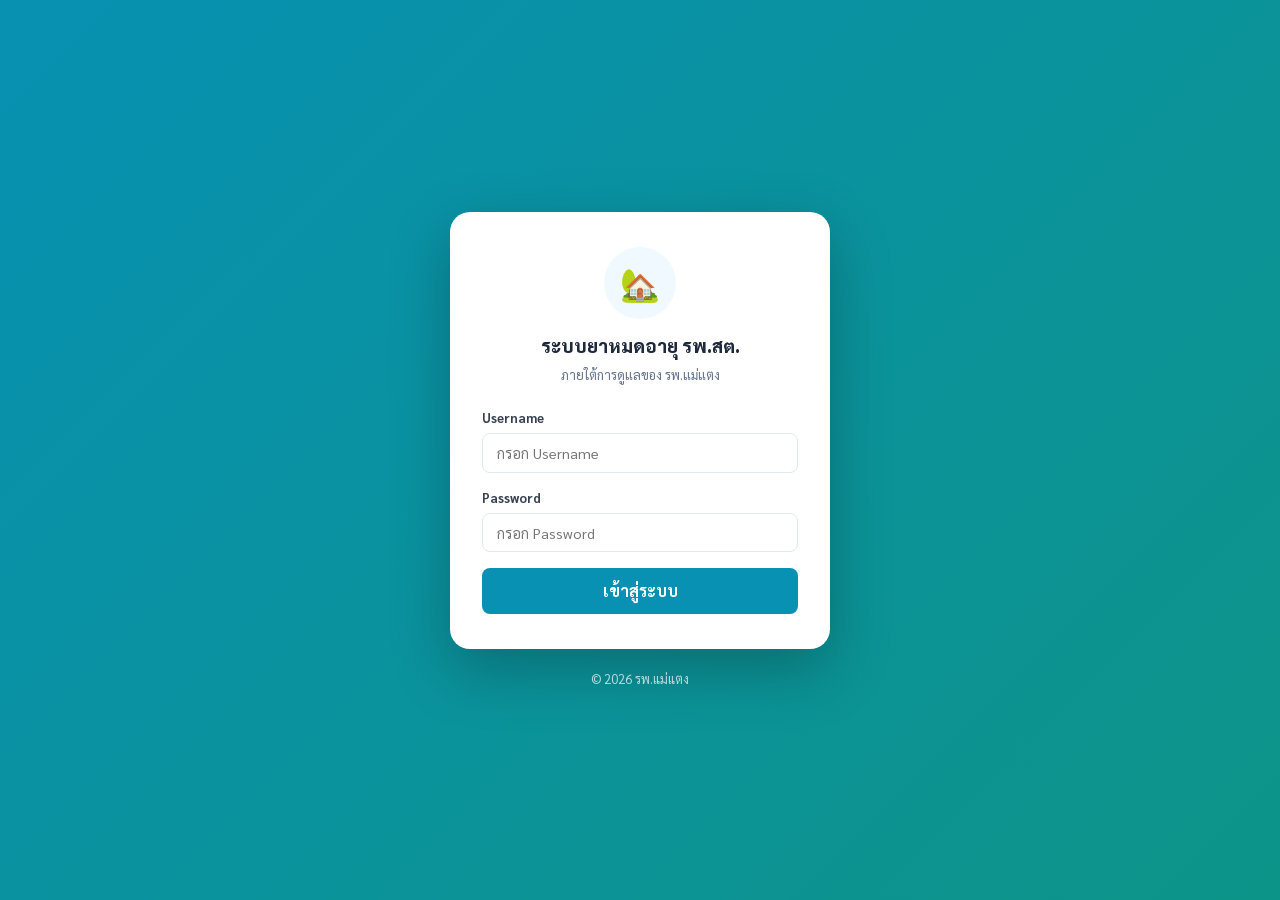
<file: index.html>
<!DOCTYPE html>
<html lang="th">
<head>
<meta charset="UTF-8">
<meta name="viewport" content="width=device-width,initial-scale=1">
<title>ระบบยาหมดอายุ รพ.สต. – รพ.แม่แตง</title>
<link rel="stylesheet" href="style.css">
<style>
/* ── Login Modal ─────────────────────────────── */
.login-overlay { position:fixed;inset:0;background:linear-gradient(135deg,#0891b2,#0d9488);z-index:500;display:flex;flex-direction:column;align-items:center;justify-content:center;padding:1rem; }
.login-card { background:#fff;border-radius:20px;padding:2.2rem 2rem;width:100%;max-width:380px;box-shadow:0 20px 60px rgba(0,0,0,.25); }
.login-logo { text-align:center;margin-bottom:1.5rem; }
.login-icon { width:72px;height:72px;background:#f0f9ff;border-radius:50%;display:flex;align-items:center;justify-content:center;margin:0 auto .8rem;font-size:2rem; }
.login-logo h1 { font-size:1.15rem;font-weight:800;color:#1e293b; }
.login-logo p { font-size:.82rem;color:#64748b;margin-top:.3rem; }

/* ── Calendar ────────────────────────────────── */
.main-grid { display:grid;grid-template-columns:1fr 320px;gap:1rem; }
@media(max-width:900px){ .main-grid { grid-template-columns:1fr; } }

.cal-card { background:#fff;border-radius:16px;box-shadow:0 2px 12px rgba(0,0,0,.08);overflow:hidden; }
.cal-header { background:var(--teal);color:#fff;padding:1rem 1.5rem;display:flex;align-items:center;justify-content:space-between; }
.cal-header h2 { font-size:1.3rem;font-weight:800; }
.cal-header .year { font-size:.85rem;opacity:.8; }
.cal-nav { background:rgba(255,255,255,.2);border:none;color:#fff;width:34px;height:34px;border-radius:50%;cursor:pointer;font-size:1.1rem;display:flex;align-items:center;justify-content:center; }
.cal-nav:hover { background:rgba(255,255,255,.35); }

.cal-grid { padding:.8rem; }
.cal-days-header { display:grid;grid-template-columns:repeat(7,1fr);text-align:center;margin-bottom:.3rem; }
.cal-days-header span { font-size:.78rem;font-weight:700;color:var(--sub);padding:.3rem 0; }
.cal-days-header span:first-child { color:#dc2626; }
.cal-days-header span:last-child { color:#2563eb; }

.cal-cells { display:grid;grid-template-columns:repeat(7,1fr);gap:2px; }
.cal-cell { min-height:72px;padding:.3rem .25rem;border-radius:8px;cursor:pointer;transition:.15s;position:relative; }
.cal-cell:hover { background:#f0f9ff; }
.cal-cell.today { background:#ecfdf5; }
.cal-cell.today .cal-date { background:var(--teal);color:#fff;border-radius:50%;width:26px;height:26px;display:flex;align-items:center;justify-content:center;margin:0 auto; }
.cal-cell.other-month .cal-date { color:#cbd5e1; }
.cal-cell.sunday .cal-date { color:#dc2626; }
.cal-cell.saturday .cal-date { color:#2563eb; }
.cal-date { font-size:.82rem;font-weight:700;text-align:center;margin-bottom:.2rem; }
.cal-date-thai { font-size:.65rem;color:var(--sub);text-align:center;margin-bottom:.2rem; }

.cal-events { display:flex;flex-direction:column;gap:1px; }
.cal-event { font-size:.62rem;padding:.1rem .3rem;border-radius:4px;overflow:hidden;white-space:nowrap;text-overflow:ellipsis;cursor:pointer;font-weight:600; }
.ev-expired { background:#fee2e2;color:#7f1d1d; }
.ev-w1      { background:#fecaca;color:#7f1d1d; }
.ev-m1      { background:#fed7aa;color:#92400e; }
.ev-m6      { background:#d1fae5;color:#065f46; }

/* ── Legend ──────────────────────────────────── */
.legend { display:flex;gap:.8rem;flex-wrap:wrap;padding:.6rem 1rem;border-top:1px solid var(--border);font-size:.75rem; }
.legend-item { display:flex;align-items:center;gap:.3rem; }
.legend-dot { width:10px;height:10px;border-radius:50%; }

/* ── Right panel ─────────────────────────────── */
.side-card { background:#fff;border-radius:14px;box-shadow:0 2px 12px rgba(0,0,0,.08);padding:1.1rem;margin-bottom:.9rem; }
.side-title { font-size:.9rem;font-weight:800;color:var(--teal);margin-bottom:.8rem;display:flex;align-items:center;gap:.4rem; }
.stat-row { display:flex;gap:.5rem;margin-bottom:.6rem; }
.stat-box { flex:1;border-radius:10px;padding:.65rem .5rem;text-align:center;cursor:pointer;transition:.15s; }
.stat-box:hover { opacity:.85; }
.stat-box .n { font-size:1.3rem;font-weight:800; }
.stat-box .l { font-size:.68rem;margin-top:.15rem; }
.sb-expired { background:#fee2e2;color:#7f1d1d; }
.sb-w1      { background:#fecaca;color:#7f1d1d; }
.sb-m1      { background:#fed7aa;color:#92400e; }

.upcoming-item { padding:.6rem 0;border-bottom:1px solid var(--border);display:flex;gap:.6rem;align-items:flex-start;cursor:pointer; }
.upcoming-item:last-child { border-bottom:none; }
.up-icon { font-size:1rem;flex-shrink:0; }
.up-name { font-size:.83rem;font-weight:700;line-height:1.3; }
.up-meta { font-size:.73rem;color:var(--sub);margin-top:.1rem; }
.up-badge { font-size:.7rem;font-weight:700;padding:.1rem .4rem;border-radius:8px;white-space:nowrap;flex-shrink:0;margin-top:.15rem; }

.today-box { background:var(--teal);color:#fff;border-radius:12px;padding:.9rem 1rem; }
.today-box .t-date { font-size:1.1rem;font-weight:800; }
.today-box .t-sub { font-size:.78rem;opacity:.8; }

/* ── Event popup ─────────────────────────────── */
.popup-bg { position:fixed;inset:0;background:rgba(0,0,0,.4);z-index:300;display:none;align-items:flex-end;justify-content:center; }
.popup-bg.show { display:flex; }
@media(min-width:600px){ .popup-bg { align-items:center;padding:1rem; } }
.popup { background:#fff;border-radius:16px 16px 0 0;width:100%;max-width:460px;max-height:80vh;overflow-y:auto;padding:1.3rem; }
@media(min-width:600px){ .popup { border-radius:16px; } }
.popup h3 { font-size:.95rem;font-weight:800;color:var(--teal);margin-bottom:.8rem; }
.popup-item { padding:.6rem 0;border-bottom:1px solid var(--border);display:flex;gap:.6rem; }
.popup-item:last-child { border-bottom:none; }
</style>
</head>
<body>

<!-- Login overlay -->
<div class="login-overlay" id="loginOverlay">
  <div class="login-card">
    <div class="login-logo">
      <div class="login-icon">🏡</div>
      <h1>ระบบยาหมดอายุ รพ.สต.</h1>
      <p id="loginSubtitle">ภายใต้การดูแลของ รพ.แม่แตง</p>
    </div>
    <div class="alert alert-err" id="loginErr"></div>
    <div class="field">
      <label>Username</label>
      <input type="text" id="loginU" placeholder="กรอก Username" autocomplete="username">
    </div>
    <div class="field">
      <label>Password</label>
      <input type="password" id="loginP" placeholder="กรอก Password" autocomplete="current-password">
    </div>
    <button class="btn btn-teal" style="width:100%;justify-content:center;padding:.8rem;font-size:1rem" id="loginBtn" onclick="doLogin()">
      เข้าสู่ระบบ
    </button>
  </div>
  <div style="color:rgba(255,255,255,.7);font-size:.8rem;margin-top:1.2rem">© 2026 รพ.แม่แตง</div>
</div>

<!-- Main app (hidden until login) -->
<div id="mainApp" style="display:none">
  <div class="topbar">
    <h1>🏡 ระบบยาหมดอายุ</h1>
    <span class="pcu-tag" id="pcuTag"></span>
    <a href="dashboard.html" class="tb-btn">📋 รายการ</a>
    <a href="form.html" class="tb-btn">+ เพิ่ม</a>
    <a href="report.html" class="tb-btn">📊 รายงาน</a>
    <a href="exchange.html" class="tb-btn">🔄 แลกยา</a>
    <span id="adminBtnTop" style="display:none"><a href="admin.html" class="tb-btn">⚙️ Admin</a></span>
    <button class="tb-btn danger" onclick="doLogout()">ออก</button>
  </div>

  <div class="wrap">
    <div class="main-grid">
      <!-- ── Calendar ── -->
      <div>
        <div class="cal-card">
          <div class="cal-header">
            <button class="cal-nav" onclick="changeMonth(-1)">◀</button>
            <div style="text-align:center">
              <div class="cal-header h2" id="calMonthName"></div>
              <div class="cal-header year" id="calYearName"></div>
            </div>
            <button class="cal-nav" onclick="changeMonth(1)">▶</button>
          </div>
          <div class="cal-grid">
            <div class="cal-days-header">
              <span>อา</span><span>จ</span><span>อ</span><span>พ</span>
              <span>พฤ</span><span>ศ</span><span>ส</span>
            </div>
            <div class="cal-cells" id="calCells"></div>
          </div>
          <div class="legend">
            <div class="legend-item"><div class="legend-dot" style="background:#dc2626"></div>หมดอายุแล้ว</div>
            <div class="legend-item"><div class="legend-dot" style="background:#f97316"></div>≤ 7 วัน</div>
            <div class="legend-item"><div class="legend-dot" style="background:#eab308"></div>≤ 30 วัน</div>
            <div class="legend-item"><div class="legend-dot" style="background:#16a34a"></div>ปลอดภัย</div>
          </div>
        </div>
      </div>

      <!-- ── Right panel ── -->
      <div>
        <!-- Today -->
        <div class="side-card" style="padding:0;overflow:hidden">
          <div class="today-box">
            <div class="t-date" id="todayThai"></div>
            <div class="t-sub" id="todayEng"></div>
          </div>
        </div>

        <!-- Stats -->
        <div class="side-card">
          <div class="side-title">📊 สรุปสถานะ</div>
          <div class="stat-row">
            <div class="stat-box sb-expired" onclick="goFilter('expired')">
              <div class="n" id="sExp">–</div>
              <div class="l">หมดอายุแล้ว</div>
            </div>
            <div class="stat-box sb-w1" onclick="goFilter('w1')">
              <div class="n" id="sW1">–</div>
              <div class="l">≤ 7 วัน</div>
            </div>
            <div class="stat-box sb-m1" onclick="goFilter('m1')">
              <div class="n" id="sM1">–</div>
              <div class="l">≤ 30 วัน</div>
            </div>
          </div>
        </div>

        <!-- Upcoming -->
        <div class="side-card">
          <div class="side-title">⏰ กำลังจะหมดอายุ</div>
          <div id="upcomingList">
            <div style="text-align:center;padding:1rem;color:var(--sub);font-size:.85rem">⏳ กำลังโหลด...</div>
          </div>
        </div>
      </div>
    </div>
  </div>
</div>

<!-- Event popup -->
<div class="popup-bg" id="evPopup" onclick="closePopup(event)">
  <div class="popup">
    <h3 id="popTitle"></h3>
    <div id="popContent"></div>
    <button class="btn btn-gray" style="margin-top:.8rem;width:100%;justify-content:center" onclick="document.getElementById('evPopup').classList.remove('show')">ปิด</button>
  </div>
</div>

<script src="config.js"></script>
<script src="api.js"></script>
<script>
const THAI_MONTHS = ['','มกราคม','กุมภาพันธ์','มีนาคม','เมษายน','พฤษภาคม','มิถุนายน',
                     'กรกฎาคม','สิงหาคม','กันยายน','ตุลาคม','พฤศจิกายน','ธันวาคม'];
const THAI_MONTHS_SHORT = ['','ม.ค.','ก.พ.','มี.ค.','เม.ย.','พ.ค.','มิ.ย.',
                           'ก.ค.','ส.ค.','ก.ย.','ต.ค.','พ.ย.','ธ.ค.'];
const DAYS_EN = ['Sunday','Monday','Tuesday','Wednesday','Thursday','Friday','Saturday'];

let curYear, curMonth;
let allItems = [];

// ── Init ──────────────────────────────────────
window.addEventListener('DOMContentLoaded', () => {
  const sess = getSession();
  if (sess) {
    showApp(sess);
  } else {
    document.getElementById('loginOverlay').style.display = 'flex';
  }
  document.getElementById('loginP').addEventListener('keydown', e => {
    if (e.key === 'Enter') doLogin();
  });
});

function showApp(sess) {
  document.getElementById('loginOverlay').style.display = 'none';
  document.getElementById('mainApp').style.display = '';
  document.getElementById('pcuTag').textContent = '🏥 ' + sess.pcu_name;
  if (['admin','superadmin'].includes(sess.role))
    document.getElementById('adminBtnTop').style.display = '';

  // Today
  const now = new Date();
  const todayThai = now.getDate() + ' ' + THAI_MONTHS[now.getMonth()+1] + ' ' + (now.getFullYear()+543);
  document.getElementById('todayThai').textContent = todayThai;
  document.getElementById('todayEng').textContent  = DAYS_EN[now.getDay()];

  curYear  = now.getFullYear();
  curMonth = now.getMonth() + 1;
  loadData();
}

// ── Login ─────────────────────────────────────
async function doLogin() {
  const u   = document.getElementById('loginU').value.trim();
  const p   = document.getElementById('loginP').value;
  const btn = document.getElementById('loginBtn');
  const err = document.getElementById('loginErr');
  if (!u || !p) { showLoginErr('กรุณากรอก Username และ Password'); return; }
  btn.disabled = true;
  btn.innerHTML = '<span class="btn-spin"></span> กำลังเข้าสู่ระบบ...';
  err.className = 'alert alert-err';
  const res = await api('login', { username:u, password:p });
  btn.disabled = false; btn.textContent = 'เข้าสู่ระบบ';
  if (!res?.ok) { showLoginErr(res?.error||'เกิดข้อผิดพลาด'); return; }
  setSession(res.data);
  showApp(res.data);
}

function showLoginErr(msg) {
  const el = document.getElementById('loginErr');
  el.textContent = '⚠️ ' + msg;
  el.className = 'alert alert-err show';
}

async function doLogout() {
  await api('logout');
  clearSession();
  document.getElementById('mainApp').style.display = 'none';
  document.getElementById('loginOverlay').style.display = 'flex';
}

// ── Load Data ─────────────────────────────────
async function loadData() {
  const [statsR, itemsDrug, itemsVacc] = await Promise.all([
    api('getStats'),
    api('getItems', { type:'drug', filter:'all' }),
    api('getItems', { type:'vaccine', filter:'all' }),
  ]);

  if (statsR?.ok) {
    const s = statsR.data;
    document.getElementById('sExp').textContent = s.expired;
    document.getElementById('sW1').textContent  = s.d7;
    document.getElementById('sM1').textContent  = s.d30;
  }

  allItems = [
    ...(itemsDrug?.ok  ? itemsDrug.data  : []),
    ...(itemsVacc?.ok ? itemsVacc.data : []),
  ];

  renderCalendar();
  renderUpcoming();
}

// ── Calendar ──────────────────────────────────
function changeMonth(d) {
  curMonth += d;
  if (curMonth > 12) { curMonth = 1;  curYear++; }
  if (curMonth < 1)  { curMonth = 12; curYear--; }
  renderCalendar();
}

function renderCalendar() {
  document.getElementById('calMonthName').textContent = THAI_MONTHS[curMonth];
  document.getElementById('calYearName').textContent  = 'พ.ศ. ' + (curYear+543) + ' (ค.ศ. ' + curYear + ')';

  const today   = new Date();
  const firstDay= new Date(curYear, curMonth-1, 1);
  const lastDay = new Date(curYear, curMonth, 0);
  const startDow= firstDay.getDay(); // 0=Sun
  const daysInM = lastDay.getDate();

  // Group items by date
  const byDate = {};
  allItems.forEach(item => {
    const d = item.expiry_date;
    if (d) { if (!byDate[d]) byDate[d] = []; byDate[d].push(item); }
  });

  let html = '';
  // ช่องก่อนวันที่ 1
  const prevLast = new Date(curYear, curMonth-1, 0).getDate();
  for (let i = startDow - 1; i >= 0; i--) {
    const d   = prevLast - i;
    const thD = d + ' ' + THAI_MONTHS_SHORT[curMonth === 1 ? 12 : curMonth-1];
    html += `<div class="cal-cell other-month"><div class="cal-date">${d}</div><div class="cal-date-thai">${thD}</div></div>`;
  }

  for (let d = 1; d <= daysInM; d++) {
    const date    = new Date(curYear, curMonth-1, d);
    const dateStr = `${curYear}-${String(curMonth).padStart(2,'0')}-${String(d).padStart(2,'0')}`;
    const isToday = d===today.getDate() && curMonth===today.getMonth()+1 && curYear===today.getFullYear();
    const dow     = date.getDay();
    const thD     = d + ' ' + THAI_MONTHS_SHORT[curMonth];

    let cls = 'cal-cell';
    if (isToday)   cls += ' today';
    if (dow === 0) cls += ' sunday';
    if (dow === 6) cls += ' saturday';

    const items  = byDate[dateStr] || [];
    const evHtml = items.slice(0,3).map(item => {
      const dl = item.days_left ?? Math.ceil((new Date(item.expiry_date)-new Date())/86400000);
      const ec = dl < 0 ? 'ev-expired' : dl <= 7 ? 'ev-w1' : dl <= 30 ? 'ev-m1' : 'ev-m6';
      const icon = item.item_type==='vaccine'?'💉':'💊';
      return `<div class="cal-event ${ec}" title="${item.drug_name}">${icon} ${item.drug_name}</div>`;
    }).join('') + (items.length > 3 ? `<div class="cal-event" style="background:#f1f5f9;color:#64748b">+${items.length-3} รายการ</div>` : '');

    html += `<div class="${cls}" onclick="showPopup('${dateStr}','${thD}')">
      <div class="cal-date">${d}</div>
      <div class="cal-date-thai" style="${isToday?'display:none':''}">${thD}</div>
      <div class="cal-events">${evHtml}</div>
    </div>`;
  }

  // ช่องหลัง
  const remaining = (7 - (startDow + daysInM) % 7) % 7;
  for (let d = 1; d <= remaining; d++) {
    const thD = d + ' ' + THAI_MONTHS_SHORT[curMonth === 12 ? 1 : curMonth+1];
    html += `<div class="cal-cell other-month"><div class="cal-date">${d}</div><div class="cal-date-thai">${thD}</div></div>`;
  }

  document.getElementById('calCells').innerHTML = html;
}

// ── Upcoming ──────────────────────────────────
function renderUpcoming() {
  const soon = allItems
    .filter(r => r.days_left !== undefined ? r.days_left <= 30 && r.days_left >= 0 : true)
    .sort((a,b) => new Date(a.expiry_date)-new Date(b.expiry_date))
    .slice(0, 5);

  if (!soon.length) {
    document.getElementById('upcomingList').innerHTML =
      '<div style="text-align:center;padding:1rem;color:var(--sub);font-size:.85rem">✅ ไม่มียาใกล้หมดอายุ</div>';
    return;
  }
  document.getElementById('upcomingList').innerHTML = soon.map(r => {
    const icon  = r.item_type==='vaccine'?'💉':'💊';
    const sub   = r.item_type==='vaccine' ? r.vaccine_group : r.dosage_form;
    const dl    = r.days_left ?? 0;
    const bc    = dl <= 7 ? '#fee2e2;color:#7f1d1d' : dl <= 30 ? '#fed7aa;color:#92400e' : '#dcfce7;color:#14532d';
    const tDate = thaiDate(r.expiry_date);
    return `<div class="upcoming-item" onclick="window.location='dashboard.html'">
      <div class="up-icon">${icon}</div>
      <div style="flex:1;min-width:0">
        <div class="up-name">${esc(r.drug_name)}</div>
        <div class="up-meta">${esc(sub||'')} | ${tDate}</div>
      </div>
      <div class="up-badge" style="background:${bc}">อีก ${dl} วัน</div>
    </div>`;
  }).join('');
}

// ── Popup ─────────────────────────────────────
function showPopup(dateStr, thD) {
  const items = allItems.filter(r => r.expiry_date === dateStr);
  if (!items.length) return;
  const thM = ['','ม.ค.','ก.พ.','มี.ค.','เม.ย.','พ.ค.','มิ.ย.','ก.ค.','ส.ค.','ก.ย.','ต.ค.','พ.ย.','ธ.ค.'];
  const d   = new Date(dateStr);
  const fullDate = d.getDate() + ' ' + THAI_MONTHS[d.getMonth()+1] + ' ' + (d.getFullYear()+543);
  document.getElementById('popTitle').textContent  = '📅 ' + fullDate;
  document.getElementById('popContent').innerHTML  = items.map(r => {
    const dl   = r.days_left ?? Math.ceil((new Date(r.expiry_date)-new Date())/86400000);
    const icon = r.item_type==='vaccine'?'💉':'💊';
    const sub  = r.item_type==='vaccine' ? r.vaccine_group : r.dosage_form;
    return `<div class="popup-item">
      <div style="font-size:1.2rem">${icon}</div>
      <div style="flex:1;min-width:0">
        <div style="font-weight:700;font-size:.88rem">${esc(r.drug_name)}</div>
        <div style="font-size:.78rem;color:var(--sub)">${esc(sub||'')} ${r.lot_number?'| '+r.lot_number:''}</div>
      </div>
      ${statusBadge(dl)}
    </div>`;
  }).join('');
  document.getElementById('evPopup').classList.add('show');
}

function closePopup(e) {
  if (e.target.id === 'evPopup') document.getElementById('evPopup').classList.remove('show');
}

function goFilter(f) {
  window.location.href = 'dashboard.html?filter=' + f;
}
</script>
</body>
</html>
</file>
<file: style.css>
/* ══════════════════════════════════════════════
   PCU Drug Expiry – Global Styles
   ══════════════════════════════════════════════ */
@import url('https://fonts.googleapis.com/css2?family=Sarabun:wght@400;500;600;700;800&display=swap');

:root {
  --teal:   #0891b2;
  --teal2:  #0e7490;
  --bg:     #f0f9ff;
  --card:   #ffffff;
  --border: #e2e8f0;
  --text:   #1e293b;
  --sub:    #64748b;
  --red:    #dc2626;
  --green:  #16a34a;
  --orange: #ea580c;
  --yellow: #ca8a04;
}

*, *::before, *::after { box-sizing: border-box; margin: 0; padding: 0; }

body {
  font-family: 'Sarabun', sans-serif;
  background: var(--bg);
  color: var(--text);
  font-size: 15px;
  line-height: 1.5;
}

/* ── Topbar ─────────────────────────────────── */
.topbar {
  background: var(--teal);
  color: #fff;
  padding: .65rem 1rem;
  display: flex;
  align-items: center;
  gap: .6rem;
  flex-wrap: wrap;
  position: sticky;
  top: 0;
  z-index: 100;
  box-shadow: 0 2px 8px rgba(0,0,0,.2);
}
.topbar h1 { flex: 1; font-size: .95rem; font-weight: 800; min-width: 0; overflow: hidden; text-overflow: ellipsis; white-space: nowrap; }
.topbar .pcu-tag { background: rgba(255,255,255,.18); padding: .2rem .6rem; border-radius: 10px; font-size: .75rem; max-width: 160px; overflow: hidden; text-overflow: ellipsis; white-space: nowrap; }
.tb-btn { color: #fff; background: rgba(255,255,255,.18); border: none; padding: .28rem .7rem; border-radius: 14px; cursor: pointer; font-family: 'Sarabun', sans-serif; font-size: .78rem; white-space: nowrap; text-decoration: none; display: inline-block; }
.tb-btn:hover { background: rgba(255,255,255,.3); }
.tb-btn.danger { background: rgba(220,38,38,.4); }

/* ── Wrapper ─────────────────────────────────── */
.wrap { max-width: 1060px; margin: 0 auto; padding: .9rem 1rem; }

/* ── Stats ──────────────────────────────────── */
.stats { display: flex; gap: .4rem; flex-wrap: wrap; margin-bottom: .9rem; }
.stat {
  background: var(--card);
  border-radius: 12px;
  padding: .65rem .8rem;
  flex: 1;
  min-width: 82px;
  display: flex;
  align-items: center;
  gap: .45rem;
  cursor: pointer;
  border: 2px solid transparent;
  text-decoration: none;
  color: inherit;
  box-shadow: 0 1px 6px rgba(0,0,0,.07);
  transition: .15s;
}
.stat:hover, .stat.on { border-color: var(--teal); }
.stat .ico { font-size: 1.2rem; }
.stat .num { font-size: 1.2rem; font-weight: 800; line-height: 1; }
.stat .lbl { font-size: .62rem; color: var(--sub); line-height: 1.3; }
.s-total .num   { color: var(--teal); }
.s-expired .num { color: var(--red); }
.s-w1 .num      { color: #7f1d1d; }
.s-m1 .num      { color: #991b1b; }
.s-m3 .num      { color: #92400e; }
.s-m6 .num      { color: #78350f; }

/* ── Tabs ───────────────────────────────────── */
.type-tabs { display: flex; gap: .4rem; margin-bottom: .8rem; }
.ttab {
  flex: 1;
  padding: .55rem;
  border: 2px solid var(--border);
  border-radius: 10px;
  text-align: center;
  cursor: pointer;
  font-weight: 700;
  font-size: .88rem;
  background: var(--card);
  color: var(--sub);
  text-decoration: none;
  transition: .15s;
}
.ttab.on { background: var(--teal); color: #fff; border-color: var(--teal); }

/* ── Toolbar ────────────────────────────────── */
.toolbar { display: flex; gap: .5rem; flex-wrap: wrap; align-items: center; margin-bottom: .75rem; }
.toolbar input {
  flex: 1;
  min-width: 160px;
  padding: .5rem .85rem;
  border: 1.5px solid var(--border);
  border-radius: 8px;
  font-family: 'Sarabun', sans-serif;
  font-size: .88rem;
  outline: none;
}
.toolbar input:focus { border-color: var(--teal); }

/* ── Buttons ────────────────────────────────── */
.btn {
  border: none;
  padding: .5rem 1rem;
  border-radius: 8px;
  cursor: pointer;
  font-family: 'Sarabun', sans-serif;
  font-weight: 700;
  font-size: .85rem;
  text-decoration: none;
  display: inline-flex;
  align-items: center;
  gap: .3rem;
  transition: .15s;
  white-space: nowrap;
}
.btn-teal   { background: var(--teal); color: #fff; }
.btn-teal:hover { background: var(--teal2); }
.btn-gray   { background: #f1f5f9; color: #374151; }
.btn-gray:hover { background: #e2e8f0; }
.btn-red    { background: #fee2e2; color: var(--red); }
.btn-red:hover { background: #fecaca; }
.btn-green  { background: #d1fae5; color: var(--green); }
.btn-sm { padding: .28rem .6rem; font-size: .78rem; }
.btn:disabled { opacity: .55; cursor: not-allowed; }

/* ── Table ──────────────────────────────────── */
.tbl-wrap { background: var(--card); border-radius: 12px; box-shadow: 0 1px 8px rgba(0,0,0,.07); overflow: auto; -webkit-overflow-scrolling: touch; }
table { width: 100%; border-collapse: collapse; min-width: 520px; }
th { background: #f0f9ff; padding: .55rem .8rem; text-align: left; font-size: .78rem; font-weight: 700; color: var(--sub); border-bottom: 2px solid var(--border); white-space: nowrap; }
td { padding: .55rem .8rem; font-size: .84rem; border-bottom: 1px solid var(--border); vertical-align: middle; }
tr:last-child td { border-bottom: none; }
tr:hover td { background: #f0f9ff; }
.act { display: flex; gap: .3rem; }
.empty-row td { text-align: center; padding: 2rem; color: var(--sub); }

/* ── Badges ─────────────────────────────────── */
.badge { display: inline-block; padding: .12rem .5rem; border-radius: 10px; font-size: .72rem; font-weight: 700; white-space: nowrap; }
.badge.expired { background: #fee2e2; color: #7f1d1d; }
.badge.w1      { background: #fecaca; color: #7f1d1d; }
.badge.m1      { background: #fde8d8; color: #9a3412; }
.badge.m3      { background: #fed7aa; color: #92400e; }
.badge.m6      { background: #fef9c3; color: #78350f; }
.badge.ok      { background: #dcfce7; color: #14532d; }
.badge.blue    { background: #eff6ff; color: #1d4ed8; }
.badge.gray    { background: #f1f5f9; color: #374151; }
.badge.green   { background: #d1fae5; color: #065f46; }
.badge.orange  { background: #ffedd5; color: #9a3412; }

/* ── Card ───────────────────────────────────── */
.card { background: var(--card); border-radius: 14px; box-shadow: 0 2px 12px rgba(0,0,0,.08); padding: 1.4rem; margin-bottom: .9rem; }
.card-title { font-size: 1rem; font-weight: 800; color: var(--teal); margin-bottom: 1rem; }

/* ── Form Fields ────────────────────────────── */
.field { margin-bottom: .95rem; }
.field label { display: block; font-size: .83rem; font-weight: 700; color: #374151; margin-bottom: .3rem; }
.field input, .field select, .field textarea {
  width: 100%;
  padding: .62rem .85rem;
  border: 1.5px solid var(--border);
  border-radius: 8px;
  font-family: 'Sarabun', sans-serif;
  font-size: .9rem;
  outline: none;
  background: var(--card);
  color: var(--text);
  transition: .2s;
}
.field input:focus, .field select:focus, .field textarea:focus {
  border-color: var(--teal);
  box-shadow: 0 0 0 3px rgba(8,145,178,.12);
}
.field textarea { resize: vertical; min-height: 60px; }
.field .hint { font-size: .72rem; color: var(--sub); margin-top: .25rem; }
.field .req { color: var(--red); }
.row2 { display: flex; gap: .5rem; }
.row2 .field { flex: 1; }
input:disabled, select:disabled { background: #f8fafc; color: #94a3b8; cursor: not-allowed; }

/* ── Alert ──────────────────────────────────── */
.alert { border-radius: 8px; padding: .65rem .9rem; font-size: .85rem; margin-bottom: .8rem; display: none; }
.alert.show { display: block; }
.alert-ok  { background: #d1fae5; border-left: 4px solid #10b981; color: #065f46; }
.alert-err { background: #fee2e2; border-left: 4px solid var(--red); color: #7f1d1d; }
.alert-warn{ background: #fef3c7; border-left: 4px solid #f59e0b; color: #78350f; }

/* ── Toast ──────────────────────────────────── */
.toast {
  position: fixed;
  top: 68px;
  right: 1rem;
  z-index: 9999;
  padding: .7rem 1rem;
  border-radius: 10px;
  font-size: .88rem;
  font-weight: 600;
  box-shadow: 0 4px 16px rgba(0,0,0,.18);
  animation: slideIn .3s ease;
  max-width: calc(100vw - 2rem);
}
.toast-ok   { background: #d1fae5; color: #065f46; border-left: 4px solid #10b981; }
.toast-err  { background: #fee2e2; color: #7f1d1d; border-left: 4px solid var(--red); }
.toast-warn { background: #fef3c7; color: #78350f; border-left: 4px solid #f59e0b; }
@keyframes slideIn { from { opacity:0; transform: translateX(20px); } to { opacity:1; transform: translateX(0); } }

/* ── Modal ──────────────────────────────────── */
.modal-bg { position: fixed; inset: 0; background: rgba(0,0,0,.5); z-index: 200; display: none; align-items: flex-end; justify-content: center; }
.modal-bg.show { display: flex; }
@media (min-width: 600px) { .modal-bg { align-items: center; padding: 1rem; } }
.modal {
  background: var(--card);
  border-radius: 16px 16px 0 0;
  width: 100%;
  max-width: 520px;
  max-height: 90vh;
  overflow-y: auto;
  padding: 1.5rem;
}
@media (min-width: 600px) { .modal { border-radius: 16px; } }
.modal h3 { font-size: 1rem; font-weight: 800; color: var(--teal); margin-bottom: 1rem; }
.modal-actions { display: flex; gap: .6rem; margin-top: 1.2rem; }

/* ── Vaccine List ───────────────────────────── */
.vacc-box { border: 1.5px solid var(--border); border-radius: 10px; overflow: hidden; }
.vacc-search-row { display: flex; border-bottom: 1px solid var(--border); background: #fafafa; }
.vacc-search-row input { border: none; padding: .55rem .8rem; font-size: .88rem; font-family: 'Sarabun',sans-serif; outline: none; flex: 1; background: transparent; }
.vacc-search-row span { padding: .55rem .8rem; color: var(--sub); }
.vacc-items { max-height: 200px; overflow-y: auto; }
.vacc-item { padding: .6rem 1rem; cursor: pointer; font-size: .87rem; border-bottom: 1px solid #f1f5f9; display: flex; align-items: center; gap: .5rem; transition: .1s; }
.vacc-item:hover, .vacc-item.sel { background: #e0f2fe; }
.vacc-item.sel { border-left: 3px solid var(--teal); }
.v-code { font-size: .74rem; color: var(--sub); min-width: 35px; font-family: monospace; }
.v-name { flex: 1; font-weight: 600; }
.vacc-none { padding: 1rem; text-align: center; font-size: .83rem; color: var(--sub); }
.sel-badge { background: #e0f2fe; border: 1.5px solid #7dd3fc; border-radius: 8px; padding: .55rem .85rem; font-size: .87rem; color: #0369a1; display: flex; align-items: center; gap: .4rem; margin-top: .4rem; }
.sel-badge strong { flex: 1; }

/* ── Drug Autocomplete ──────────────────────── */
.ac-box { position: relative; }
.ac-drop { position: absolute; top: calc(100% + 2px); left: 0; right: 0; background: var(--card); border: 1.5px solid var(--teal); border-radius: 8px; max-height: 230px; overflow-y: auto; z-index: 50; display: none; box-shadow: 0 8px 24px rgba(0,0,0,.13); }
.ac-item { padding: .55rem .9rem; cursor: pointer; border-bottom: 1px solid #f1f5f9; display: flex; align-items: center; gap: .5rem; }
.ac-item:hover { background: #f0f9ff; }
.ac-name { flex: 1; font-weight: 700; font-size: .86rem; }
.ac-sub  { font-size: .73rem; color: var(--sub); white-space: nowrap; }
.ac-msg  { padding: .8rem; text-align: center; font-size: .83rem; color: var(--sub); }

/* ── Loader ─────────────────────────────────── */
#loader { position: fixed; inset: 0; background: rgba(255,255,255,.7); z-index: 999; display: none; align-items: center; justify-content: center; flex-direction: column; gap: .8rem; font-size: .9rem; color: var(--sub); }
.spinner { width: 36px; height: 36px; border: 3px solid #e2e8f0; border-top-color: var(--teal); border-radius: 50%; animation: spin .7s linear infinite; }
@keyframes spin { to { transform: rotate(360deg); } }
.btn-spin { display: inline-block; width: 16px; height: 16px; border: 2px solid rgba(255,255,255,.3); border-top-color: #fff; border-radius: 50%; animation: spin .7s linear infinite; vertical-align: middle; }

/* ── Count info ─────────────────────────────── */
.count-info { font-size: .77rem; color: var(--sub); margin-bottom: .4rem; }

/* ── Responsive ─────────────────────────────── */
@media (max-width: 580px) {
  .stats { gap: .3rem; }
  .stat { min-width: 72px; padding: .5rem .55rem; }
  .stat .num { font-size: 1.05rem; }
  th, td { padding: .45rem .55rem; }
  .row2 { flex-direction: column; gap: 0; }
}

@media print {
  .topbar, .toolbar, .type-tabs, .stats, .act { display: none !important; }
  .wrap { margin: 0; padding: 0; }
}
</file>
